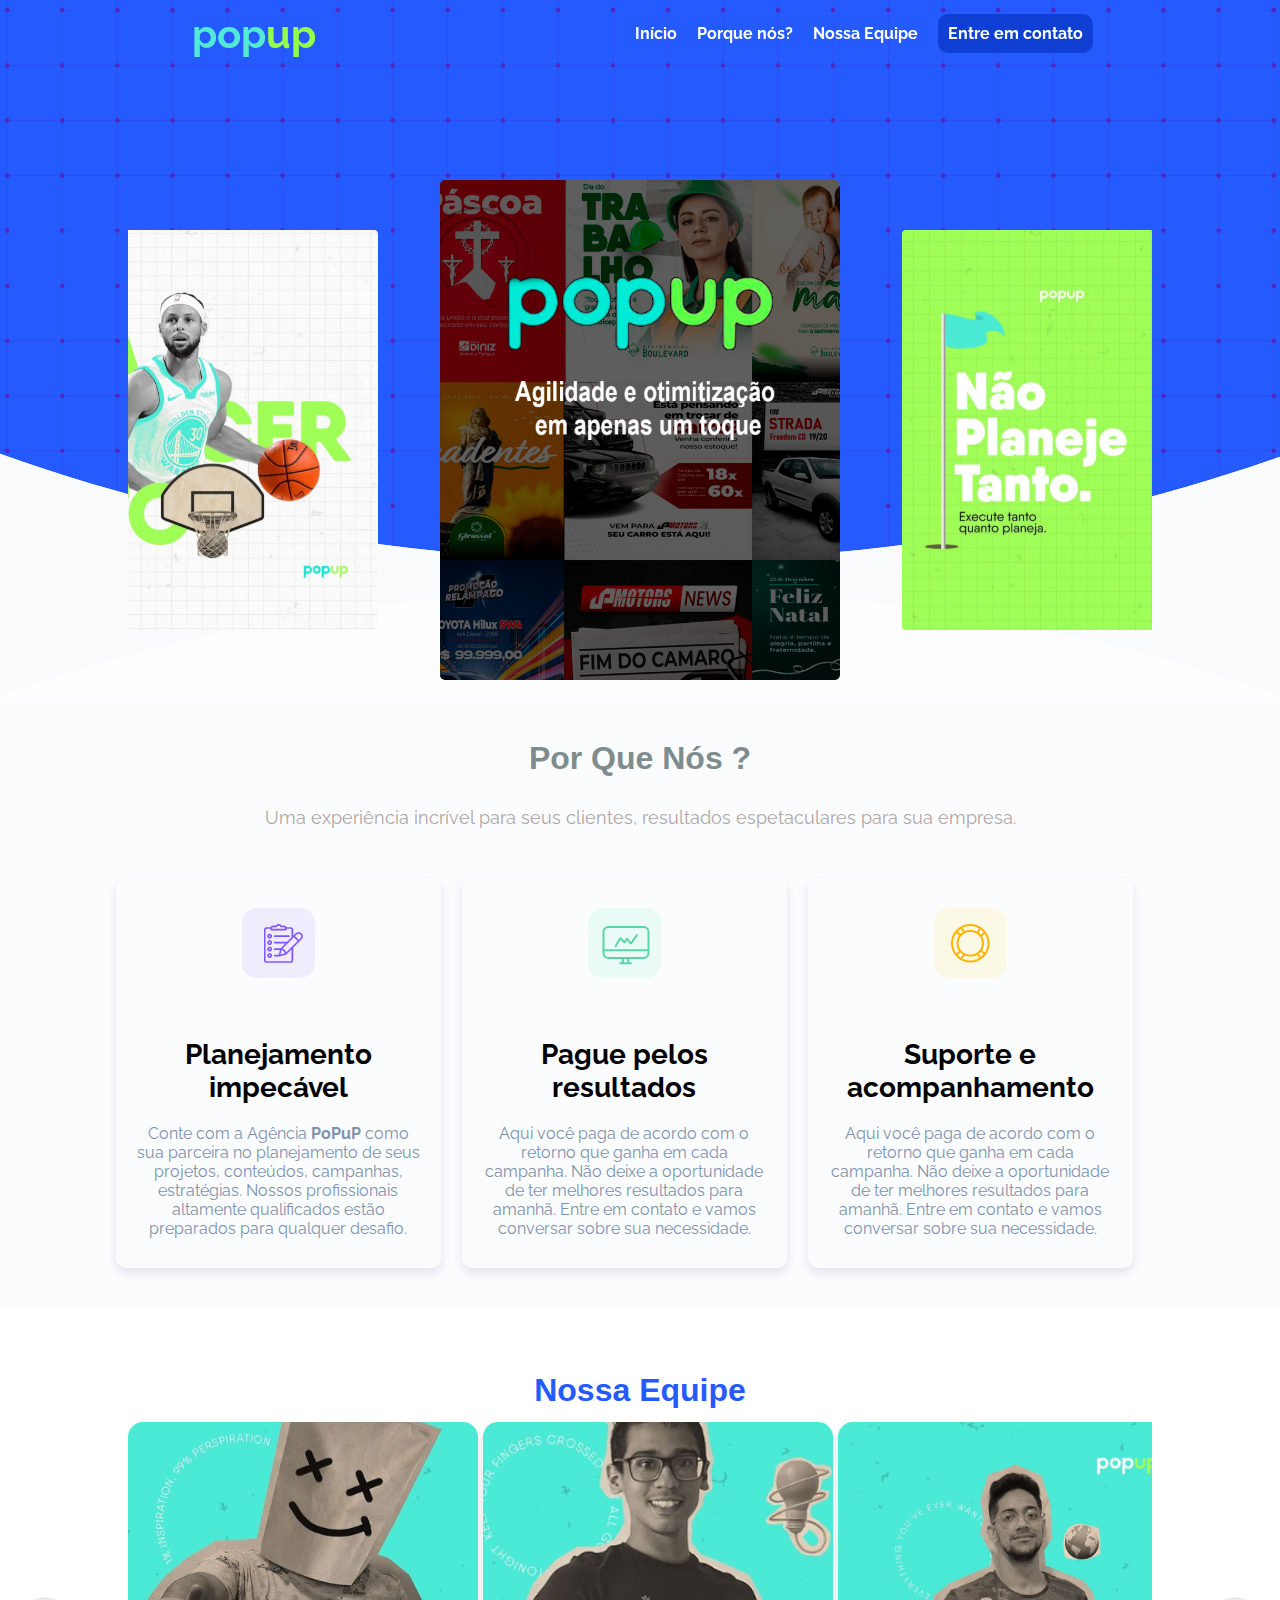
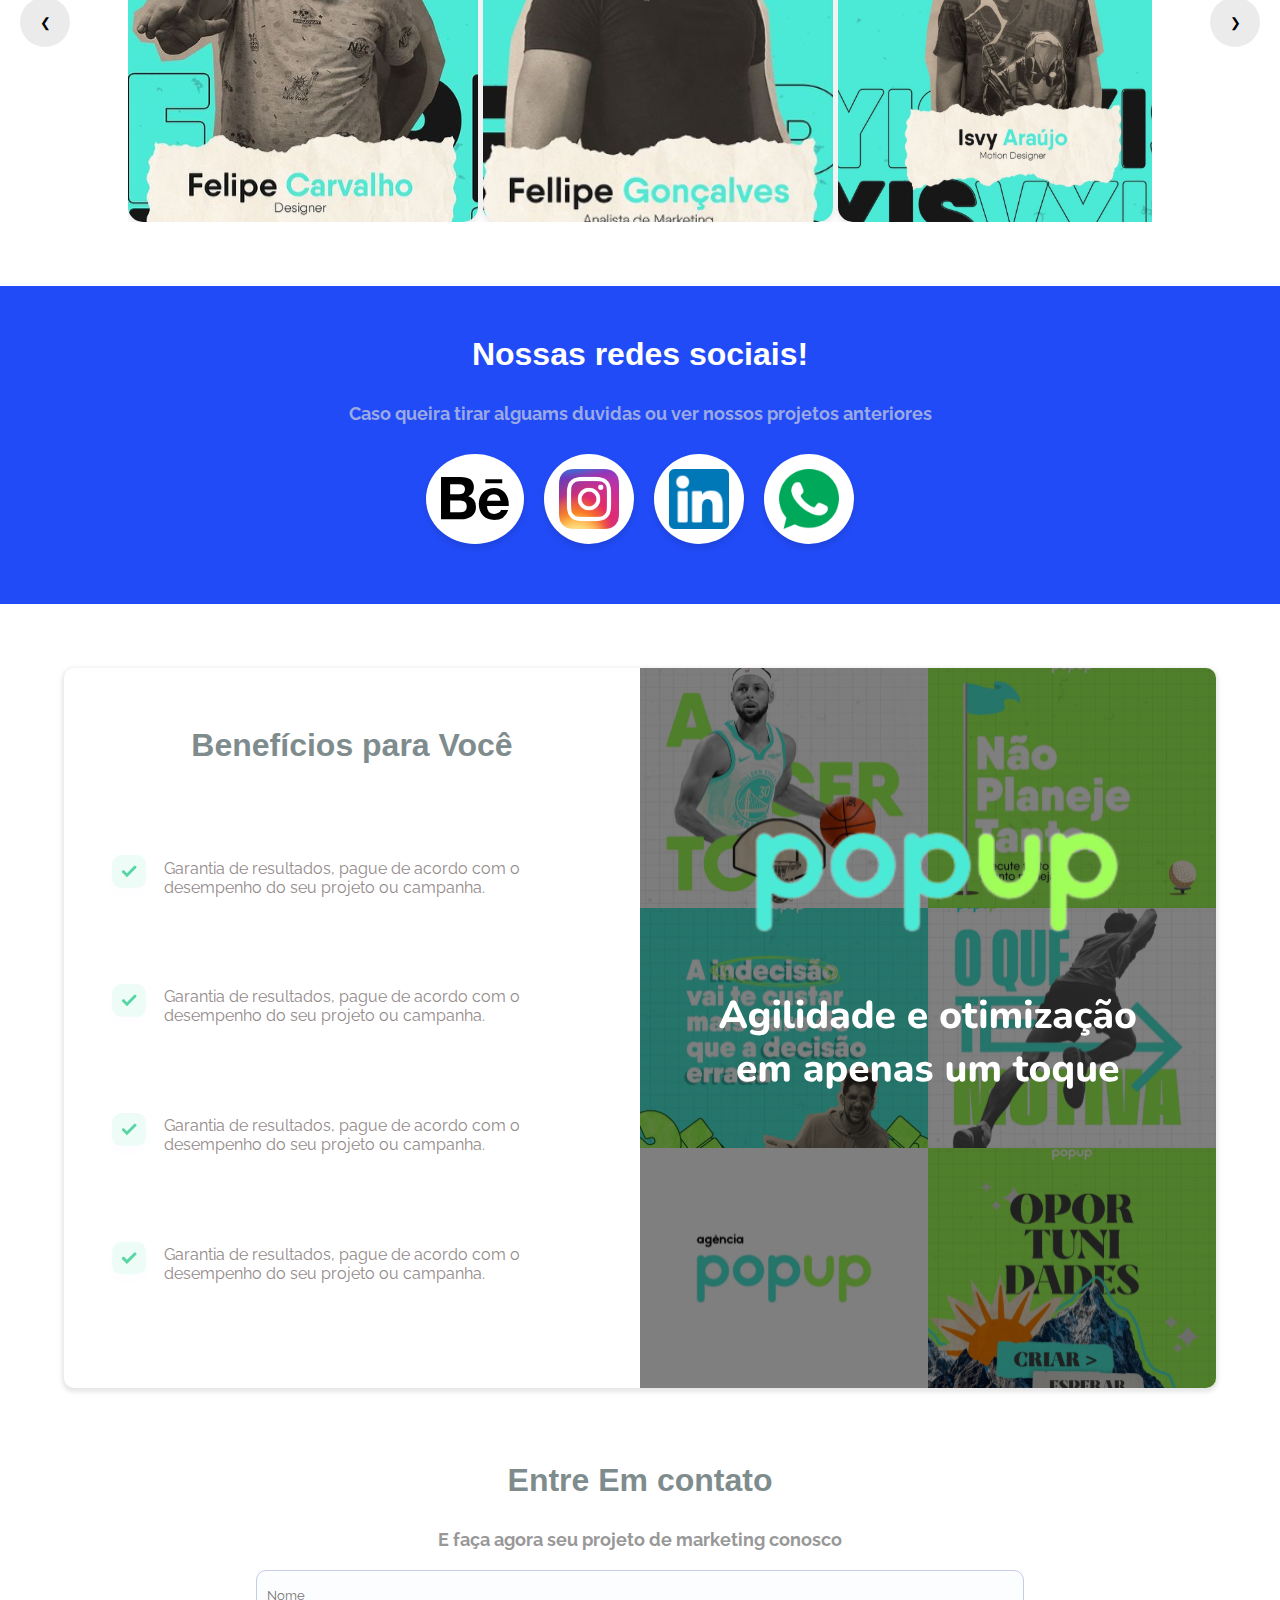
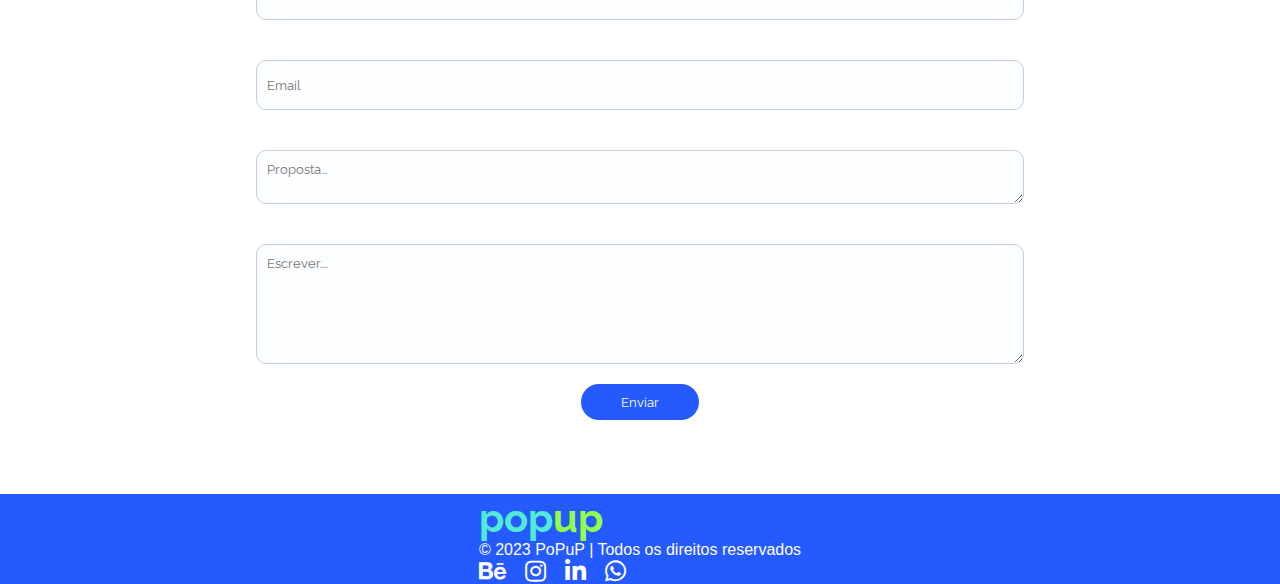
<file: index.html>
<html>

<head>

    <title>PoPuP</title>
    <link rel="icon" href="img/logo-popup.svg" type="image/x-icon">
    <meta name="viewport" content="width=device-width, initial-scale=1.0">


    <link rel="stylesheet" href="https://cdnjs.cloudflare.com/ajax/libs/font-awesome/5.15.1/css/all.min.css">
    <link href="https://cdn.jsdelivr.net/npm/bootstrap@5.3.1/dist/css/bootstrap.min.css" rel="stylesheet"
        integrity="sha384-4bw+/aepP/YC94hEpVNVgiZdgIC5+VKNBQNGCHeKRQN+PtmoHDEXuppvnDJzQIu9" crossorigin="anonymous">
    <script src="https://cdn.jsdelivr.net/npm/bootstrap@5.3.1/dist/js/bootstrap.bundle.min.js"
        integrity="sha384-HwwvtgBNo3bZJJLYd8oVXjrBZt8cqVSpeBNS5n7C8IVInixGAoxmnlMuBnhbgrkm"
        crossorigin="anonymous"></script>
    <script src="https://cdn.jsdelivr.net/npm/@popperjs/core@2.11.8/dist/umd/popper.min.js"
        integrity="sha384-I7E8VVD/ismYTF4hNIPjVp/Zjvgyol6VFvRkX/vR+Vc4jQkC+hVqc2pM8ODewa9r"
        crossorigin="anonymous"></script>
    <script src="https://cdn.jsdelivr.net/npm/bootstrap@5.3.1/dist/js/bootstrap.min.js"
        integrity="sha384-Rx+T1VzGupg4BHQYs2gCW9It+akI2MM/mndMCy36UVfodzcJcF0GGLxZIzObiEfa"
        crossorigin="anonymous"></script>
    <link rel="stylesheet" href="https://stackpath.bootstrapcdn.com/font-awesome/4.7.0/css/font-awesome.min.css"
        integrity="sha384-wvfXpqpZZVQGK6TAh5PVlGOfQNHSoD2xbE+QkPxCAFlNEevoEH3Sl0sibVcOQVnN" crossorigin="anonymous">
    <link rel="stylesheet" href="https://stackpath.bootstrapcdn.com/font-awesome/4.7.0/css/font-awesome.min.css"
        integrity="sha384-wvfXpqpZZVQGK6TAh5PVlGOfQNHSoD2xbE+QkPxCAFlNEevoEH3Sl0sibVcOQVnN" crossorigin="anonymous">
    <link rel="preconnect" href="https://fonts.gstatic.com">
    <link href="https://fonts.googleapis.com/css2?family=Raleway:wght@300;400;700&display=swap" rel="stylesheet">




    <link href="style.css" rel="stylesheet" />
    <style>
    </style>


</head>

<body>

    <section class="main">
        <div class="center">
            <div class="menu">
                <div class="col-md-4 d-flex justify-content-start align-items-center" style="width: 50%;">
                    <a href="/"><span class="logo-text" style="color: #52E9D6; font-weight: bold;">pop</span><span
                            class="logo-text" style="color: #94FF49; font-weight: bold;">up</span></a>
                </div>
                <div class="items-menu">
                    <a href="#">Início</a>
                    <a href="#pq-nos">Porque nós?</a>
                    <a href="#Equipe">Nossa Equipe</a>
                    <a class="contact-btn" href="#contato">Entre em contato</a>
                </div>
                <div class="items-menu-mobile" id="itens-menu-mobile">
                    <i class="fa fa-bars" aria-hidden="true" id="menuIcon"></i>
                    <div class="menu-mobile">
                        <a href="#">Início</a>
                        <a href="#pq-nos">Porque nós?</a>
                        <a href="#Equipe">Nossa Equipe</a>
                        <a class="contact-btn" href="#contato">Entre em contato</a>
                    </div>
                </div>
            </div>

            <div id="carouselExampleRide" class="carousel slide">
                <div class="carousel-inner">
                    <button class="carousel-control-prev" type="button" data-bs-target="#carouselExampleRide"
                        data-bs-slide="prev">
                        <div class="bg-circle">
                            <span aria-hidden="true" style="color: rgba(91, 91, 91, 0.619);">&#10094;</span>
                        </div>
                        <span class="visually-hidden">Previous</span>
                    </button>

                    <button class="carousel-control-next" type="button" data-bs-target="#carouselExampleRide"
                        data-bs-slide="next">
                        <div class="bg-circle">
                            <span aria-hidden="true" style="color: rgba(133, 133, 133, 0.477);">&#10095;</span>
                        </div>
                        <span class="visually-hidden">Next</span>
                    </button>
                    <div class="carousel-item active">
                        <img src="img/post-indecisao.svg" class="d-block w-100 carousel-image"
                            alt="Imagem de Indecisão">
                    </div>
                    <div class="carousel-item">
                        <img src="img/post-motivacao.svg" class="d-block w-100 carousel-image"
                            alt="Imagem de Motivação">
                    </div>
                    <div class="carousel-item">
                        <img src="img/post-oportunidades.svg" class="d-block w-100 carousel-image"
                            alt="Imagem de Oportunidades">
                    </div>
                    <div class="carousel-item">
                        <img src="img/post-planejamento.svg" class="d-block w-100 carousel-image"
                            alt="Imagem de Planejamento">
                    </div>
                </div>
            </div>

            <div class="gallery">
                <div class="gallery__prev"></div>
                <div class="gallery__next"></div>
                <div class="gallery__stream">
                    <div class="gallery__item bg-1"></div>
                    <div class="gallery__item bg-2"></div>
                    <div class="gallery__item bg-3"></div>
                    <div class="gallery__item bg-4"></div>
                    <div class="gallery__item bg-5"></div>
                    <div class="gallery__item bg-6"></div>
                    <div class="gallery__item bg-7"></div>
                </div>
            </div>
        </div>
    </section>

    <section class="porque-nos" id="pq-nos">
        <div class="center">
            <h2>Por Que Nós ?</h2>
            <p>Uma experiência incrível para seus clientes, resultados espetaculares para sua empresa.</p>

            <div class="diferenciais">
                <div class="box-diferenciais">
                    <img src="img/ICONE1.png" />
                    <h3>Planejamento impecável</h3>
                    <p>Conte com a Agência <b>PoPuP</b> como sua parceira no planejamento de seus projetos, conteúdos,
                        campanhas, estratégias. Nossos profissionais altamente qualificados estão preparados para
                        qualquer desafio.</p>
                </div>
                <div class="box-diferenciais">
                    <img src="img/ICONE2.png" />
                    <h3>Pague pelos resultados</h3>
                    <p>Aqui você paga de acordo com o retorno que ganha em cada campanha. Não deixe a oportunidade de
                        ter melhores resultados para amanhã. Entre em contato e vamos conversar sobre sua necessidade.
                    </p>
                </div>
                <div class="box-diferenciais">
                    <img src="img/ICONE3.png" />
                    <h3>Suporte e acompanhamento</h3>
                    <p>Aqui você paga de acordo com o retorno que ganha em cada campanha. Não deixe a oportunidade de
                        ter melhores resultados para amanhã. Entre em contato e vamos conversar sobre sua necessidade.
                    </p>
                </div>

            </div>
        </div>
    </section>



    
    <h2 style="margin: 5% 0 0 0; font-weight: bold; color: var(--cor-principal);">Nossa Equipe</h2>
    <section class="employee-gallery" id="Equipe">
        <button class="arrow left" onclick="move(-1)">&#10094;</button>
        <div class="employee-slider">
            <div class="employee-card"><img src="img/equipe-felipe.svg" alt="Funcionário 1"></div>
            <div class="employee-card"><img src="img/equipe-felipeGoncalves.svg" alt="Funcionário 2"></div>
            <div class="employee-card"><img src="img/equipe-isvy.svg" alt="Funcionário 3"></div>
            <div class="employee-card"><img src="img/equipe-jphn.svg" alt="Funcionário 4"></div>
            <div class="employee-card"><img src="img/equipe-julia.svg" alt="Funcionário 5"></div>
            <div class="employee-card"><img src="img/equipe-rafaela.svg" alt="Funcionário 6"></div>
            <div class="employee-card"><img src="img/equipe-rayele.svg" alt="Funcionário 7"></div>
            <div class="employee-card"><img src="img/equipe-valdeci.svg" alt="Funcionário 8"></div>
            <div class="employee-card"><img src="img/equipe-valniele.svg" alt="Funcionário 9"></div>
            <div class="employee-card"><img src="img/equipe-willian.svg" alt="Funcionário 10"></div>
        </div>
        <button class="arrow right" onclick="move(1)">&#10095;</button>
    </section>
    <section class="Marcas">

        <h2>Nossas redes sociais!</h2>
        <h3>Caso queira tirar alguams duvidas ou ver nossos projetos anteriores</h3>
        <div id="medias-sociais">
            <a href="https://www.behance.net/agenciapopup" target="_blank">
                <i class="fab fa-behance" style="font-size: 60px;color: black;"></i>
            </a>

            <a href="https://www.instagram.com/agenciapopup/" target="_blank">
                <img src="img/insta.webp" alt="Instagram">
            </a>

            <a href="https://www.linkedin.com/company/ag%C3%AAncia-popup/" target="_blank">
                <img src="img/linkedin.png" alt="linkedin">
            </a>

            <a href="https://api.whatsapp.com/send?phone=558892467109" target="_blank">
                <img src="img/wpp.png" alt="whatsapp">
            </a>
        </div>
    </section>
    <section class="beneficios">
        <div style="max-width: 1280px; padding: 0; border-radius: 10px; overflow: hidden; box-shadow: 0px 2px 4px 2px rgba(0, 0, 0, 0.1);"
            class="center">
            <div class="lista-beneficios">
                <h2>Benefícios para Você</h2>
                <br />
                <p><img src="img/checklist.svg" alt="checklist"><span>Garantia de resultados, pague de acordo com o
                        desempenho do seu projeto ou campanha.</span></p>
                <p><img src="img/checklist.svg" alt="checklist"><span>Garantia de resultados, pague de acordo com o
                        desempenho do seu projeto ou campanha.</span></p>
                <p><img src="img/checklist.svg" alt="checklist"><span>Garantia de resultados, pague de acordo com o
                        desempenho do seu projeto ou campanha.</span></p>
                <p><img src="img/checklist.svg" alt="checklist"><span>Garantia de resultados, pague de acordo com o
                        desempenho do seu projeto ou campanha.</span></p>
                <!-- <a href="#contato">Entrar em contato</a> -->
            </div>
            <div class="img-beneficios">
                <img src="img/post-popupNovo.svg" />
            </div>
        </div>
    </section>

    <section class="Contato" id="contato">
        <h2>Entre Em contato</h2>
        <h3>E faça agora seu projeto de marketing conosco</h3>
        <div style="max-width: 900px;" class="center">
            <form action="#" onsubmit="enviarMensagemWhatsApp(); return false;" style="margin: 0 5%;">
                <div class="fields">
                    <div class="field name">
                        <input type="text" id="nome" placeholder="Nome" required>
                    </div>
                </div>
                <div class="field">
                    <div class="field email">
                        <input type="email" id="email" placeholder="Email" required>
                    </div>
                    <div class="field proposta">
                        <textarea id="proposta" placeholder="Proposta..." required></textarea>
                    </div>
                    <div class="field textarea">
                        <textarea id="mensagem" cols="10" rows="2" placeholder="Escrever...." required></textarea>
                    </div>
                    <div class="button">
                        <button type="submit" id="enviar">Enviar</button>
                    </div>
                </div>
            </form>
        </div>
    </section>


    <footer class="footer mt-auto py-3">
        <div class="container">
            <div class="row">
                <!-- Logo Column -->
                <!-- Logo Column -->
                <div class="col-md-4 d-flex justify-content-center align-items-center" style="order: 1;">
                    <a href="/"><span class="logo-text" style="color: #52E9D6; font-weight: bold;">pop</span><span
                            class="logo-text" style="color: #94FF49; font-weight: bold;">up</span></a>
                </div>

                <!-- Copyright Column -->
                <div class="col-md-4 d-flex justify-content-center align-items-end"
                    style="color: white;white-space: nowrap; order: 2;">
                    <p>&copy; 2023 PoPuP | Todos os direitos reservados </p>
                </div>

                <!-- Social Media Column -->
                <div class="redesSociais col-md-4 d-flex justify-content-end align-items-center" style="order: 3;">
                    <a href="https://www.behance.net/agenciapopup" class="text-white-icon"><i class="fab fa-behance"
                            style="font-size: 24px;"></i></a>
                    <a href="https://www.instagram.com/agenciapopup/" class="text-white-icon"><i
                            class="fab fa-instagram" style="font-size: 24px;"></i></a>
                    <a href="https://www.linkedin.com/company/ag%C3%AAncia-popup/" class="text-white-icon"><i
                            class="fab fa-linkedin-in" style="font-size: 24px;"></i></a>
                    <a href="https://api.whatsapp.com/send?phone=558892467109" class="text-white-icon"><i
                            class="fab fa-whatsapp" style="font-size: 24px;"></i></a>
                </div>



            </div>
        </div>
    </footer>

    <script src="jquery.js"></script>
    <script src="slick.min.js"></script>
    <script src="script.js"></script>
</body>

</html>
</file>
<file: style.css>
:root {
  --cor-principal: rgba(37, 90, 255, 1);
}

* {
  margin: 0;
  padding: 0;
  box-sizing: border-box;
  font-family: "Raleway", sans-serif;
}

a {
  text-decoration: none;
}

h1,
h2 {
  text-shadow: none;
  text-align: center;
}

h1 {
  color: #666;
  text-transform: uppercase;
  font-size: 36px;
}

h2 {
  font-size: 32px !important;
  color: #7f8c8d;
  font-family: Neucha, Arial, sans serif;
  font-size: 18px;
  margin-bottom: 30px;
}

h3 {
  font-size: 18px;
  color: #dcdcdcac;
  text-align: center;
  width: 100%;
}

.center {
  display: flex;
  justify-content: center;
  align-items: center;
  max-width: 1100px;
  padding: 0 2%;
  margin: 0 auto;
  flex-wrap: wrap;
}

.gallery {
  position: absolute;
  top: 70%;
  transform: translateY(-50%);
  width: 80%;
  height: 100%;
  overflow-x: hidden;
  overflow-y: visible;
}

.gallery:before,
.gallery:after {
  display: block;
  content: "";
  position: absolute;
  top: 0;
  width: 20%;
  height: 100%;
  z-index: 3;
}

.gallery__stream {
  position: relative;
  top: 50%;
  transform: translateY(-50%);
  width: 100%;
  height: 100%;
}

.gallery__item {
  position: absolute;
  width: 400px;
  height: 500px;
  transition: 1s all ease;
  background-size: cover;
  background-repeat: no-repeat;
  background-position: center center;
  border-radius: 5px;
}

.gallery__item:nth-child(1) {
  left: 0;
  z-index: 1;
  transform: translateX(-55%) scale(.8);
}

.gallery__item:nth-child(2) {
  left: 0;
  z-index: 2;
  transform: translateX(-27.5%) scale(.8);
}

.gallery__item:nth-child(3) {
  left: 50%;
  z-index: 4;
  transform: translateX(-50%) scale(1);
}

.gallery__item:nth-child(4) {
  left: 100%;
  z-index: 2;
  transform: translateX(-72.5%) scale(.8);
}

.gallery__item:nth-child(n+5) {
  left: 100%;
  z-index: 1;
  transform: translateX(-15%) scale(.8);
}

.gallery__prev,
.gallery__next {
  position: absolute;
  top: 50%;
  z-index: 4;
  width: 50%;
  height: 100%;
  transform: translateX(-50%) translateY(-50%) scale(.8);
  cursor: pointer;
}

.gallery__prev {
  left: 0;
}

.gallery__next {
  left: 100%;
}

.bg-1 {
  background-image: url(img/post-popupNovo.svg);
}

.bg-2 {
  background-image: url(img/post_acerto.svg);
}

.bg-3 {
  background-image: url(img/post-popup.svg);
}

.bg-4 {
  background-image: url(img/post-planejamento.svg);
}

.bg-5 {
  background-image: url(img/post-motivacao.svg);
}

.bg-6 {
  background-image: url(img/post-oportunidades.svg);
}

.bg-7 {
  background-image: url(img/post-indecisao.svg);
}


.employee-gallery {
  display: -webkit-box;
  display: -ms-flexbox;
  display: -webkit-flex;
  display: flex;
  -webkit-align-items: center;
  -ms-flex-align: center;
  align-items: center;
  overflow: hidden;
  width: 80%;
  height: -moz-fit-content;
  height: fit-content;
  margin: 1% auto 5% auto;
  z-index: 3;
}

.employee-gallery .employee-slider {
  display: -webkit-box;
  display: -ms-flexbox;
  display: -webkit-flex;
  display: flex;
  height: -moz-fit-content;
  height: 400px;
  -webkit-transition: -webkit-transform 0.5s ease-out;
  transition: transform 0.5s ease-out;
  will-change: transform;
  cursor: grab;
  gap: 5px;
}

.employee-gallery .employee-slider:active {
  cursor: grabbing;
}

.employee-gallery .employee-slider .employee-card {
  -webkit-box-flex: 1;
  -ms-flex: 1;
  flex: 1;
  width: 350px;
  height: auto;
  overflow: hidden;
  border-radius: 15px;
  -webkit-box-shadow: 0 4px 8px rgba(0, 0, 0, 0.1);
  box-shadow: 0 4px 8px rgba(0, 0, 0, 0.1);
}

.employee-gallery .employee-slider .employee-card img {
  width: 100%;
  height: 100%;
  -o-object-fit: cover;
  object-fit: cover;
  transition: 0.3s;
}

.employee-gallery .employee-slider .employee-card img:hover {
  transform: scale(1.1);
}


.employee-gallery .arrow {
  background-color: #c5c5c55a;
  border: none;
  border-radius: 50%;
  display: flex;
  align-items: center;
  justify-content: center;
  height: 50px;
  width: 50px;
  padding: 15px 15px;
  cursor: pointer;
  z-index: 1;
  transition: 0.3s;
}

.employee-gallery .arrow:hover {
  background: rgba(199, 199, 199, 0.355);
  color: rgb(219, 219, 219);
}

.employee-gallery .left {
  position: absolute;
  left: 20;
}

.employee-gallery .right {
  position: absolute;
  right: 20;
}

.carousel {
  display: none !important;
}

.carousel-control-prev-icon,
.carousel-control-next-icon {
  background-image: url("data:image/svg+xml,%3csvg xmlns='http://www.w3.org/2000/svg' fill='%23000000' viewBox='0 0 16 16'%3e%3cpath d='M4.646 1.646a.5.5 0 0 1 .708 0L10.293 7l-4.939 4.939a.5.5 0 0 1-.708-.708L9.293 7 4.354 2.354a.5.5 0 0 1 0-.708z'/%3e%3c/svg%3e");
}

.carousel-control-prev-icon {
  background-image: url("data:image/svg+xml,%3csvg xmlns='http://www.w3.org/2000/svg' fill='%23000000' viewBox='0 0 16 16'%3e%3cpath d='M11.354 1.646a.5.5 0 0 1 0 .708L5.707 8l5.647 5.646a.5.5 0 0 1-.708.708l-6-6a.5.5 0 0 1 0-.708l6-6a.5.5 0 0 1 .708 0z'/%3e%3c/svg%3e");
}

#carouselExampleRide {
  margin-top: 110px;
}

.carousel-inner {
  width: 100%;
  max-width: 500px;
  height: auto;
  border-radius: 10px;
  overflow: hidden;
  margin: 0 auto;
  box-shadow: 0 4px 20px 2px rgba(0, 0, 0, 0.4);
}

.carousel-inner .carousel-item .carousel-image {
  width: 100%;
  height: 100%;
  object-fit: cover;
}

.carousel-control-prev {
  left: 10px;
  width: 50px;
}

.carousel-control-next {
  right: 10px;
  width: 50px;
}




#cards-posts-example {
  margin-top: 110px;
}

.cards-posts-inner {
  width: 100%;
  max-width: 400px;
  height: auto;
  border-radius: 10px;
  overflow: hidden;
  margin: 0 auto;
  box-shadow: 0 4px 20px 2px rgba(0, 0, 0, 0.4);
}

.cards-posts-inner .cards-posts-item .cards-posts-image {
  width: 100%;
  height: 100%;
  object-fit: cover;
}




.bg-circle {
  background-color: rgba(255, 255, 255, 0.467);
  border-radius: 50%;
  width: 50px;
  height: 50px;
  display: flex;
  justify-content: center;
  align-items: center;
}

.menu .items-menu-mobile .fa-bars:before {
  color: #fff;
}

footer {
  background-color: var(--cor-principal);
  display: flex;
  justify-content: center;
  align-items: center;
}

footer row div {
  display: flex;
  justify-content: center;
  align-items: center;
}

footer .redesSociais .text-white-icon {
  color: white;
  margin-right: 15px;
  transition: transform 0.3s;
}

footer .redesSociais .text-white-icon:last-child {
  margin-right: 0;
}

footer .redesSociais .text-white-icon:hover {
  transform: translateY(-2px);
}





.Marcas {

  background-color: #214bf6 !important;
}

.Marcas h2 {
  color: #ffffff;
}

.main {
  background-image: url("img/bg.svg");
  background-position: center;
  min-height: 700px;
  padding: 20px 0 10px 0;
}

.menu {
  position: fixed;
  display: flex;
  width: 100%;
  z-index: 1000;
  top: 0;
  padding: 10px 15%;
  transition: 0.3s;
}

.menu.scrolled {
  background-color: var(--cor-principal);
}

.logo-menu {
  white-space: nowrap;
  width: 50%;
  z-index: 9999;
}

.logo-menu a {
  white-space: nowrap;
  color: #fff;
  font-weight: bold;
}

.logo-text {
  font-size: 40px;
  font-weight: bold;
}

.items-menu {
  width: 50%;
  text-align: right;
  display: flex;
  justify-content: center;
  align-items: center;
}

.items-menu a {
  white-space: nowrap;
  font-weight: bold;
  color: white;
  text-decoration: none;
  display: inline-block;
  margin: 0 10px;
}

.items-menu a:hover {
  border-bottom: 2px solid #9ffb59;
}

.items-menu a.contact-btn {
  background-color: #0f3fd3;
  width: fit-content;
  padding: 10px 10px;
  border-radius: 10px;
  transition: 200ms all;
}

#menuIcon {
  color: white;
  cursor: pointer;
  transition: transform 0.3s;
}

#menuIcon.fa-times {
  transform: rotate(90deg);
}

.menu-mobile .contact-btn {
  background-color: #0f3fd3;
  width: fit-content;
  padding: 10px 10px;
  border-radius: 10px;
  transition: 200ms all;
}

.items-menu a.contact-btn:hover {
  border: 0;
  background-color: #0a2d97;
}

.marcas {
  background-color: var(--cor-principal);
  padding: 50px 0;
  display: flex;
  justify-content: center;
  align-items: center;
  flex-direction: column;
}

.marcas img {
  width: 100%;
}

div#medias-sociais {
  display: flex;
  align-items: center;
  justify-content: center;
  flex-wrap: wrap;
  margin-top: 20px;
}



div#medias-sociais a img {
  width: 60px;
  height: 60px;
}

div#medias-sociais a {
  box-shadow: 0px 4px 6px rgba(0, 0, 0, 0.1);
  background-color: white;
  object-fit: cover;
  border-radius: 50%;
  padding: 15px;
  margin: 10px;
  transition: 0.3s;

}

div#medias-sociais a:hover {
  transform: translateY(-10px);
}

.porque-nos {
  padding: 40px 0;
  background-color: #fbfcfe;
}


.porque-nos>.center>h2 {
  text-align: center;
  width: 100%;
}

.porque-nos>.center>p {
  font-size: 18px;
  color: #afa5a5;
  text-align: center;
  width: 100%;
}

.diferenciais {
  display: flex;
  margin-top: 50px;
  align-items: center;
  border-radius: 10px;
}

.box-diferenciais {
  box-shadow: 0px 5px 10px 0px #2426721c;
  width: 31%;
  border-radius: 10px;
  margin-right: 2%;
  padding: 10px 20px;
  display: flex;
  justify-content: center;
  align-items: center;
  flex-direction: column;
  text-align: center
}

.box-diferenciais h3 {
  font-size: 28px;
  color: black;
  margin: 20px 0;
}

.box-diferenciais p {
  font-size: 16px;
  color: #7e92ac;
  margin-bottom: 20px;
}

section.cta {
  background-image: url("img/BANNER\ IMG.svg");
  background-size: cover;
  background-position: center;
  padding: 20px 10px;
  min-height: 200px;
  text-align: center;
  color: white;
}

section.cta h2,
section.cta h4 {
  font-weight: normal;
  margin: 10px 0;
}

section.cta h2 {
  color: white;
}

section.cta h4 {
  font-size: 18px;
}

section.cta a {
  display: inline-block;
  padding: 8px 15px;
  border-radius: 10px;
  font-weight: bold;
  font-size: 17px;
  background: #fae683;
  text-decoration: none;
  color: #0f3fd3;
  transition: 0.3s;
}

section.cta a:hover {
  transform: translateY(-2px);
  background: #eecc23;
  color: #0d3ac2;
}

section.beneficios {
  margin: 5%;
}

section.beneficios h1 {
  font-size: 32px;
}

.lista-beneficios {
  width: 50%;
  display: flex;
  align-items: center;
  justify-content: center;
  flex-direction: column;

}

.lista-beneficios p {
  display: flex;
  justify-content: center;
  align-items: center;
  color: #7e92ac;
  font-size: 13px;
  margin: 30px;
}

.lista-beneficios a {
  display: inline-block;
  padding: 8px 15px;
  border-radius: 10px;
  font-weight: bold;
  font-size: 17px;
  white-space: nowrap;
  margin: 30px 130px;
  background: #255aff;
  text-decoration: none;
  color: #f1eeee;
  transition: 0.3s;
}

.lista-beneficios a:hover {
  background: #1b4bda;
  color: #ffffff;
  transform: translateY(-2px);
}

.lista-beneficios span {
  display: inline-block;
  font-size: 16px;
  width: calc(100% - 70px);
  color: #938a8a;
}

.lista-beneficios img {
  display: inline-block;
  vertical-align: middle;
  width: 70px;
}

.img-beneficios {
  width: 50%;
}

.img-beneficios img {
  max-width: 100%;
}

section.depoimentos {
  background-color: #fbfcfe;
  padding: 40px 0;
}

section.depoimentos>h1 {
  text-align: center;
  font-size: 50px;
}

section.contato {
  margin-bottom: 5%;
  padding: 10px 5%;
  text-align: center;
}

section.contato h3 {
  color: #989898;
}

section.contato form {
  width: 100%;
}

.contato input[type="text"],
.contato input[type="email"] {
  width: 100%;
  height: 50px;
  margin: 20px 0;
  border-radius: 10px;
  background: #fcfdff;
  border: 1px solid #c3cce8;
  padding-left: 10px;
}

.contato input[type="submit"] {
  width: 100%;
  height: 50px;
  display: block;
  cursor: pointer;
  border: 0;
  background: #255aff;
  color: white;
  font-size: 18px;
  border-radius: 10px;
}

.contato #proposta {
  width: 100%;
  height: fit-content;
  margin: 20px 0;
  border-radius: 10px;
  background: #fcfdff;
  border: 1px solid #c3cce8;
  padding: 10px;
  resize: vertical;
}

.contato #mensagem {
  width: 100%;
  height: 120px;
  margin: 20px 0;
  border-radius: 10px;
  background: #fcfdff;
  border: 1px solid #c3cce8;
  padding: 10px;
}

.items-menu-mobile {
  z-index: 999;
  width: 50%;
  text-align: right;
  display: none;
}

.items-menu-mobile i {
  color: rgb(40, 40, 40);
  position: relative;
  top: 15px;
  z-index: 1;
  font-size: 30px;
  cursor: pointer;
}


.slide {
  border-radius: 20px;
  display: flex;
  flex-direction: row;
  gap: 5%;
}

.cards-posts-inner:nth-child(1),
.cards-posts-inner:nth-child(3) {
  transform: translateY(50px);
}


.slide-items {
  border: 20px solid #ccc;
  position: relative;
  grid-area: 1/1;
  border-radius: 5px;
  overflow: hidden;
}

.slide-items img {
  height: 600px;
  width: 100%;
}

.slide-nav {
  grid-area: 1/1;
  z-index: 1;
  display: grid;
  grid-template-columns: 1fr 1fr;
  grid-template-rows: auto 1fr;
}

.slide-nav button {
  -webkit-tap-highlight-color: rgba(0, 0, 0, 0);
  opacity: 0;
}

.slide-items>* {
  position: absolute;
  top: 0px;
  opacity: 0;
  pointer-events: none;
}

.slide-items>.active {
  position: relative;
  opacity: 1;
  pointer-events: initial;
}

.slide-thumb {
  display: flex;
  grid-column: 1 / 3;
}

.slide-thumb>span {
  flex: 1;
  display: block;
  height: 3px;
  background: rgba(0, 0, 0, 0.4);
  margin: 5px;
  border-radius: 3px;
  overflow: hidden;
}

.col-md-4:nth-child(2) p {
  font-family: Arial, Helvetica, sans-serif !important;
}

.slide-thumb>span.active::after {
  content: "";
  display: block;
  height: inherit;
  background: rgba(255, 255, 255, 0.9);
  border-radius: 3px;
  transform: translateX(-100%);
  animation: thumb 5s forwards linear;
}

@keyframes thumb {
  to {
    transform: initial;
  }
}

button#enviar {
  background: #255aff;
  padding: 10px 40px;
  color: #fff;
  border: none;
  border-radius: 21px;
  cursor: pointer;
  transition: 0.3s;
}

button#enviar:hover {
  background: #1744c9;
  transform: translateY(-2px);
}



@media (max-width: 1080px) {
  .carousel {
    display: flex !important;
  }

  .gallery {
    display: none !important;
  }

  .cards-posts-inner:nth-child(1),
  .cards-posts-inner:nth-child(3) {
    display: none;
  }

  .lista-beneficios p {
    flex-direction: column;
    padding-bottom: 10%;
    text-align: center;
    border-bottom: 1px solid rgba(176, 176, 176, 0.325);
    gap: 1px;
  }

  .beneficios .center {
    box-shadow: none !important;
  }

  .img-beneficios img {
    display: none;
  }

  #medias-sociais a img {
    width: 50px !important;
    height: 50px !important;
  }

  .items-menu {
    display: flex;
    flex-direction: column;
    justify-content: center;
    align-items: center;
  }

  .menu-mobile a {
    text-align: center;
    display: block;
    margin: 10px 0;
    color: #fff;
    text-decoration: none;
    font-weight: bold;
    padding: 8px 0;
  }

  .lista-beneficios p {
    flex-direction: column;
    gap: 1px;
  }

  .beneficios .center {
    box-shadow: none !important;
  }

  .img-beneficios img {
    display: none;
  }

  #medias-sociais a img {
    width: 50px !important;
    height: 50px !important;
  }

  div#mockup-div {
    width: 80%;
  }

  .items-menu {
    display: flex;
    flex-direction: column;
    justify-content: center;
    align-items: center;
  }

  .carousel-inner {
    max-width: 55%;
  }

  .box-diferenciais {
    box-shadow: none;
    border-bottom: 1px solid rgba(174, 174, 174, 0.223);
  }

  .items-menu-mobile {
    display: block;
  }

  .menu-mobile {
    display: none;
  }

  .menu-mobile.show {
    display: flex;
    align-items: center;
    flex-direction: column;
    justify-content: space-evenly;
    transition: 1s;
    position: absolute;
    left: 0;
    top: 0px;
    width: 100%;
    height: 100vh;
    padding: 15px 0;
    text-align: center;
    background-color: var(--cor-principal);
  }

  section.main .items-menu {
    display: none;
  }

  footer .items-menu {
    width: 100%;
    text-align: center;
  }

  footer .items-menu a {
    display: block;
    margin: 10px 0;
    text-align: center;
  }

  .text-footer {
    width: 100%;
    text-align: center;
    padding: 8px 0;
  }

  .lista-beneficios,
  .img-beneficios {
    width: 100%;
    margin-bottom: 30px;
    display: flex;
    align-items: center;
    justify-content: center;
    flex-direction: column;
  }

  .diferenciais {
    flex-wrap: wrap;
  }

  .box-diferenciais {
    width: 100%;
    margin-right: 0;
  }

  section.marcas>.center {
    flex-wrap: nowrap;
    flex-direction: column;
    align-items: center;
  }

  section.marcas img {
    width: 100%;
    max-width: 300px;
  }

  .employee-gallery .employee-slider {
    height: 450px;
    gap: 10px;
  }
}

@media (max-width: 768px) {
  .marcas {
    padding: 5% 0 !important;
  }

  h2 {
    font-size: 25px !important;
  }

  .employee-card {
    width: 250px !important;
    height: auto;
  }

  .employee-gallery .employee-slider {
    height: 350px;
    gap: 10px;
  }

  footer {
    flex-direction: column;
    align-items: center;
    justify-content: center;
  }

  footer .redesSociais {
    display: flex !important;
    justify-content: center !important;
    align-items: center !important;
  }


  #medias-sociais a img {
    width: 30px !important;
    height: 30px !important;
  }
  #medias-sociais .fa-behance{
    font-size: 30px!important;
  }

  footer p {
    font-size: 12px;
  }

  .col-md-4:nth-child(2) {
    order: 3 !important;
    align-items: end !important;
    margin: 0 !important;
  }

  .col-md-4:nth-child(2) p {
    margin: 0 !important;
  }

  .redesSociais {
    order: 2 !important;
    margin: 5px 0 15px 0;
  }

  .container-slider {
    display: flex;
    align-items: center;
    flex-direction: column;
  }

  .box-diferenciais {
    display: flex;
    align-items: center;
    flex-direction: column;
    padding: 5px;
  }

  .box-diferenciais h3,
  p {
    text-align: center;
  }

  .lista-beneficios {
    display: flex;
    align-items: center;
    justify-content: center;
    flex-direction: column;
  }

  .lista-beneficios img {
    position: relative;
    bottom: 10px;
  }

  .lista-beneficios h1 {
    font-size: 32px;
    margin-bottom: 10px;
  }
}

@media (max-width: 480px) {

  .carousel-inner {
    max-width: 85%;
    max-height: 400px;
  }

  #medias-sociais a {
    padding: 10px !important;
  }
  #medias-sociais .fa-behance{
    font-size: 20px!important;
  }
  #medias-sociais a img {
    width: 20px !important;
    height: 20px !important;
  }

  #slider-wrap {
    width: 92%;
    height: 400px;
    position: relative;
    overflow: hidden;
  }

  #pagination-wrap {
    display: none;
  }

  .logo-menu {
    position: relative;
    left: 10px;
  }

  .box-diferenciais {
    display: flex;
    align-items: center;
    flex-direction: column;
    padding: 5px;
  }

  .box-diferenciais h3,
  p {
    text-align: center;
  }

  div#medias-sociais a img {
    width: 65px;
    height: 65px;
  }

  .lista-beneficios {
    display: flex;
    align-items: center;
    justify-content: center;
    flex-direction: column;
  }

  .lista-beneficios img {
    position: relative;
    bottom: 10px;
  }

  .lista-beneficios h1 {
    font-size: 32px;
    margin-bottom: 10px;
  }

  .center {
    padding: 0px;
  }

  .items-menu-mobile i {
    color: rgb(40, 40, 40);
    position: relative;
    top: 15px;
    z-index: 2;
    right: 10px;
    font-size: 30px;
    cursor: pointer;
  }

  section.contato h1 {
    text-align: center;
    font-size: 39px;
  }

  .items-menu-footer {
    display: flex;
    align-items: center;
    justify-content: center;
    flex-direction: column;
    gap: 5px;
  }

  .items-menu-footer a:hover {
    border-bottom: none;
  }

  #slider-wrap.active #previous {
    left: 18px;
  }

  #slider-wrap.active #next {
    right: -10px;
  }

  .img-slide-show {
    width: 325px;
    height: 400px;
  }

  #slider-wrap ul#slider li>div {
    position: absolute;
    top: 20px;
    left: 35px;
  }
}
</file>
